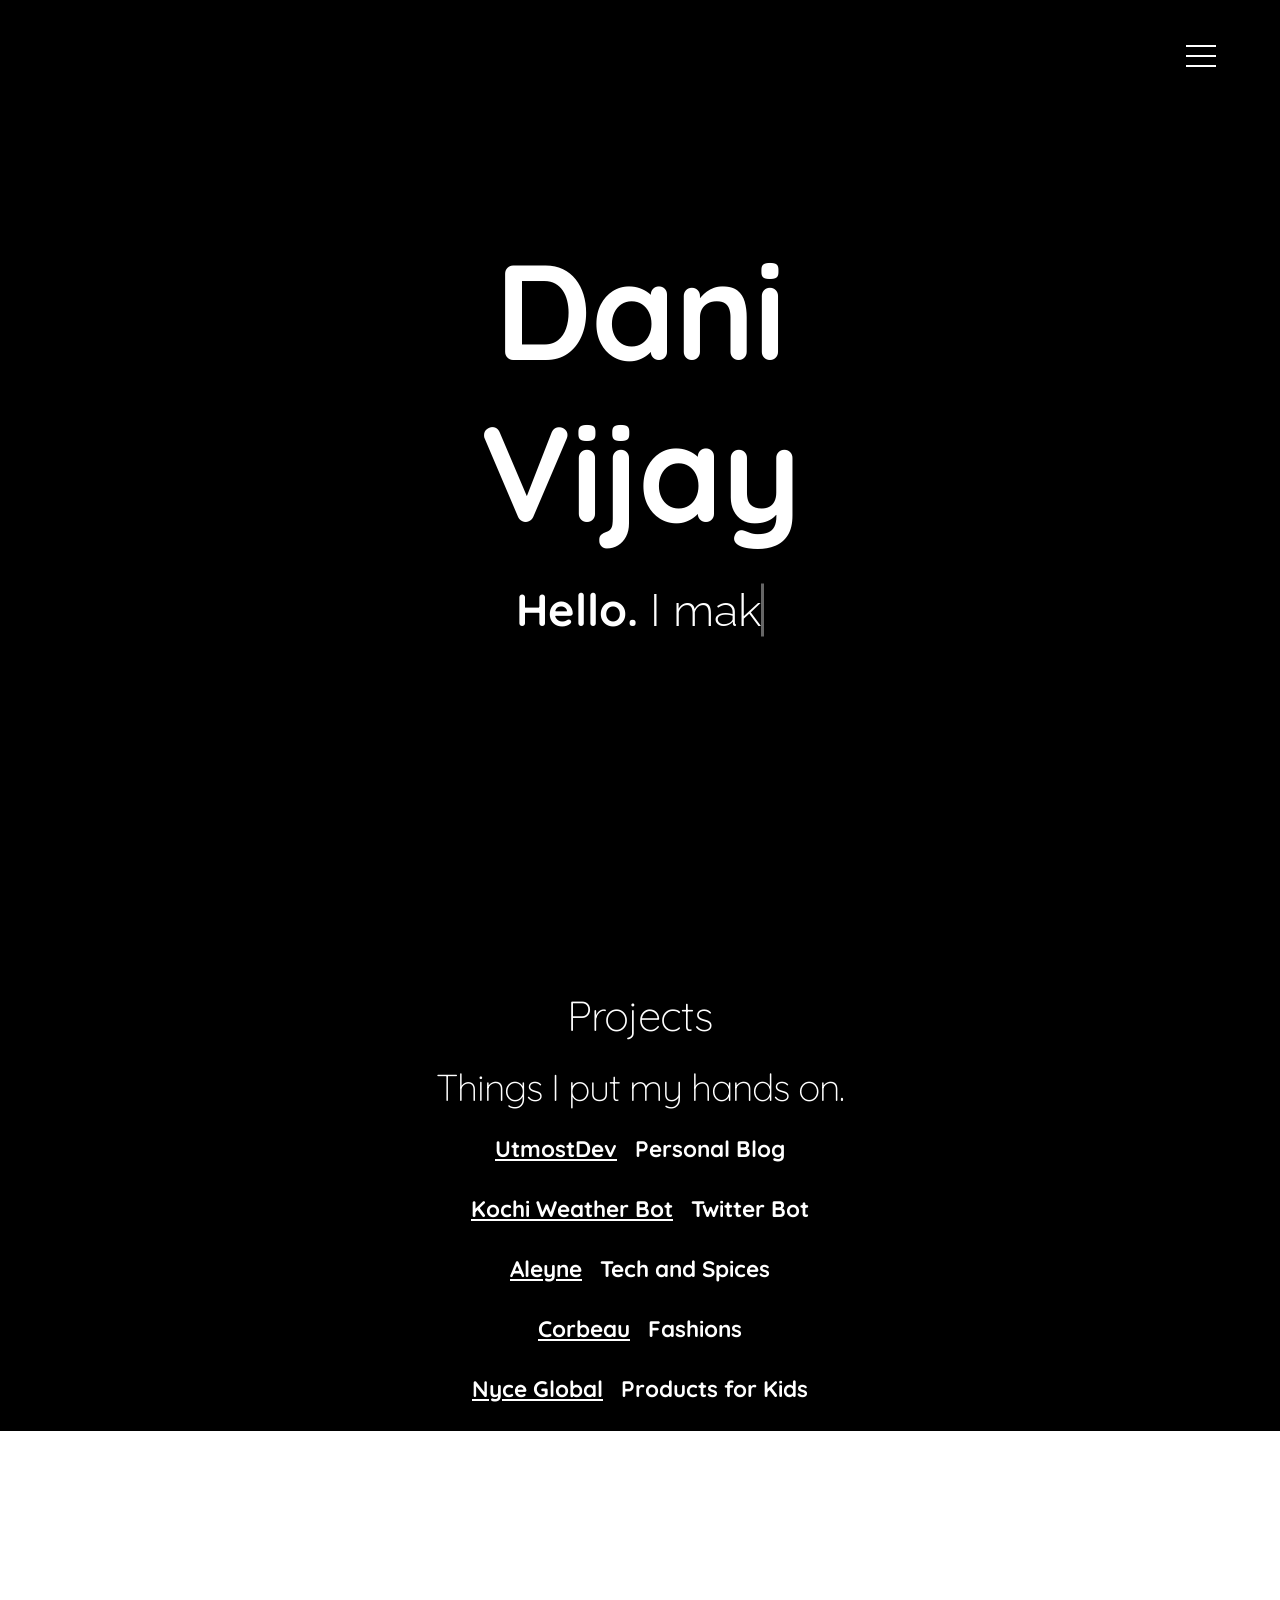
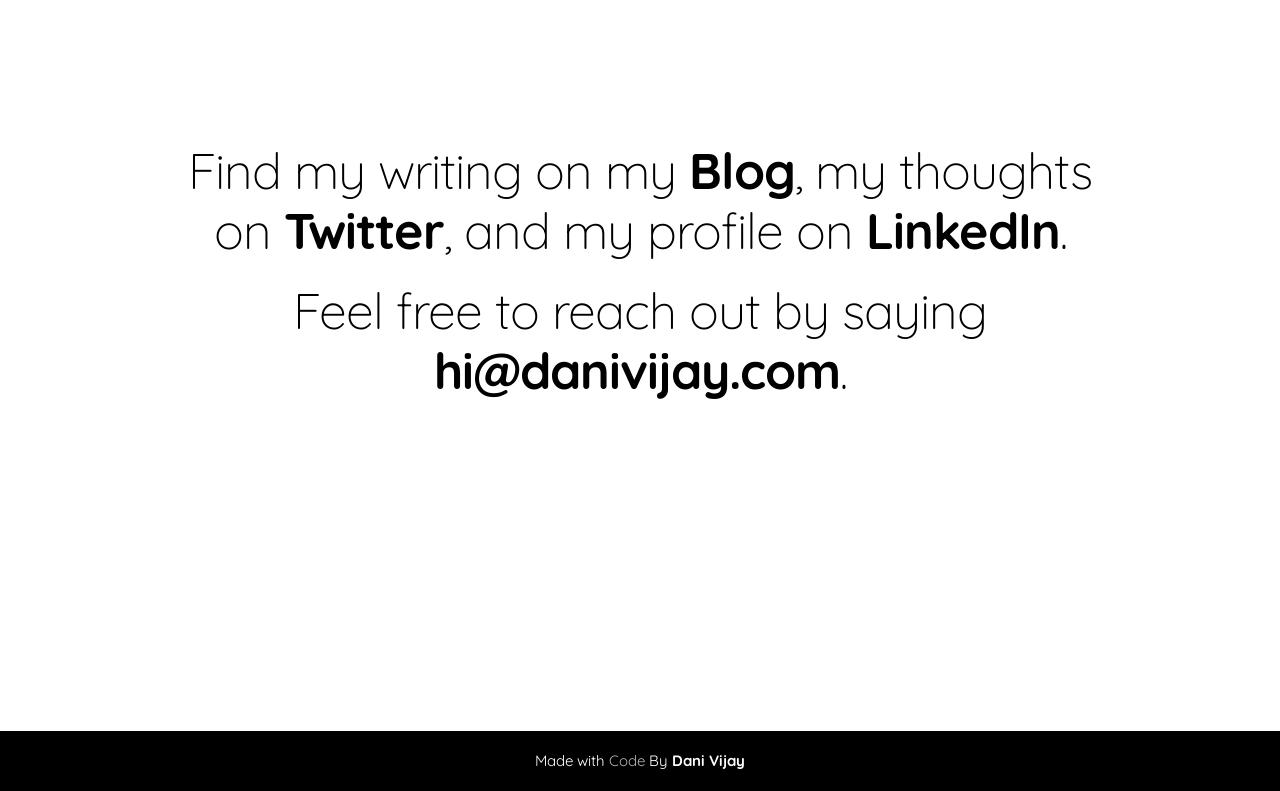
<file: index.html>
<!doctype html>
<html>
<head>
  <meta charset="utf-8">
  <meta http-equiv="X-UA-Compatible" content="IE=edge">
  <meta name="viewport" content="width=device-width, initial-scale=1">
  <meta name="description" content="Official website of Dani Vijay. Full Stack Web Developer and Technology Evangelist.">
  <meta name="author" content="Dani Vijay">
  <meta name="google-site-verification" content="8xqUmFr1db3fjeoi33AK59a7rdNBMJNosf1ZYDWtlrA" />
  <title>Dani Vijay</title>
  <link rel="stylesheet" type="text/css" href="./css/lib/feather.min.css" />
  <link rel="stylesheet" type="text/css" href="./css/styles.css" />
  <!-- Global site tag (gtag.js) - Google Analytics -->
 <script async src="https://www.googletagmanager.com/gtag/js?id=UA-93459619-2"></script>
 <script>
  window.dataLayer = window.dataLayer || [];
  function gtag(){dataLayer.push(arguments);}
  gtag('js', new Date());

  gtag('config', 'UA-93459619-2');
 </script>
  <style type="text/css">
    #contact {
      display: flex;
      justify-content: center;
      align-content: center;
      align-items: center;
      height:100%;
    }
    .container {
      order: 1;
      flex: 0 1 auto;
      min-width: 0;
      min-height: auto;
    }
  </style>

</head>

<body>

  <div class="button_container">
  <span class="top bar"></span>
  <span class="middle bar"></span>
  <span class="bottom bar"></span>
</div>

<div class="overlay">
  <div class="nav">
    <ul>
      <li><a href="#hero" data-speed="1000" class="menuLink scroll">Home</a></li>
      <li><a href="#portfolio" data-speed="1000" class="menuLink scroll">Portfolio</a></li>
      <li><a href="#contact" data-speed="1000" class="menuLink scroll">Contact</a></li>
    </ul>
  </div>
</div>


  <section id="hero" class="text-center animate fadeIn">
    <div class="centered">
      <h1 id="name">Dani Vijay</h1>
      <p id="info">
        <strong class="bold">Hello.</strong> <span id="textTyper" class="txt-rotate" data-period="1000" data-rotate='["I make things.", "I Design and Develop", "And I love it."]'></span>
      </p>
    </div>
  </section>

  <!-- <section id="about" class="text-center">
    <h2 class="underline">About</h2>
    <p>
      I love to make side projects and just random stuff in my free time. I also enjoy playing soccer, playing guitar, solving Rubik's Cubes, and many more.
    </p>
  </section> -->
  
  <!-- Add Projects -->
  <section id="portfolio" class="text-center animate fadeIn">
    <div class="p-items">
      <h2 id="portfolio-desc">Projects</h2>
      <h3 class="desc" class="wow animated fadeIn">Things I put my hands on.</h3>

      <a href="https://UtmostDev.com" class="wow animated fadeIn">
        <span id="bolded">UtmostDev</span>&nbsp;&nbsp;&nbsp;Personal Blog
      </a>
      <br/><br/>

      <!-- <a href="https://IndianAstrologySoftware.com" class="wow animated fadeIn">
        <span id="bolded">IndianAstrologySoftware.com</span>&nbsp;&nbsp;&nbsp;Astrology Softwares
      </a>
      <br/><br/>
      
      <a href="https://IndianAstrologySoftware.com" class="wow animated fadeIn">
        <span id="bolded">ClickAstro.com</span>&nbsp;&nbsp;&nbsp;Horoscopes and Reports
      </a>
      <br/><br/> -->

      <a href="https://twitter.com/KochiWeather" class="wow animated fadeIn">
        <span id="bolded">Kochi Weather Bot</span>&nbsp;&nbsp;&nbsp;Twitter Bot
      </a>
      <br/><br/>

      <a href="http://www.aleyne.com/" class="wow animated fadeIn">
        <span id="bolded">Aleyne</span>&nbsp;&nbsp;&nbsp;Tech and Spices
      </a>
      <br/><br/>

      <a href="http://corbeaufashions.com/" class="wow animated fadeIn">
        <span id="bolded">Corbeau</span>&nbsp;&nbsp;&nbsp;Fashions
      </a>
      <br/><br/>

      <a href="http://nyceglobal.com/" class="wow animated fadeIn">
        <span id="bolded">Nyce Global</span>&nbsp;&nbsp;&nbsp;Products for Kids
      </a>
      <br/><br/>

    </div>
  </section>

  <section id="contact" class="animate fadeIn text-center">
    <div class="container">
      <h1 style="color: black;">Find my writing on my <a class="underline black" href="https://UtmostDev.com" target="_blank">Blog</a>, my thoughts on <a class="underline black" href="https://twitter.com/UtmostDev" target="_blank">Twitter</a>, and my profile on <a class="underline black" href="https://www.linkedin.com/in/danivijay/" target="_blank">LinkedIn</a>.</h1>

      <h1 style="color: black;">Feel free to reach out by saying <a class="underline black" href="mailto:hi@danivijay.com?subject=Hey" target="_blank">hi@danivijay.com</a>.</h1>
    </div>
  </section>

  <footer class="animate fadeIn">
    Made with <span id="heart" class="animate pulse infinite">Code</span> By <a class="underline white" href="https://danivijay.com" id="kabir">Dani Vijay</a>
  </footer>

  <script type="text/javascript" src="./js/lib/paint.min.js"></script>
  <script type="text/javascript" src="./js/lib/scroll.js"></script>
  <script type="text/javascript" src="./js/lib/txtrotate.js"></script>
  <script type="text/javascript" src="./js/scripts.js"></script>
</body>

</html>
</file>
<file: css/styles.css>
@import url(https://fonts.googleapis.com/css?family=Lato:100);
body {
	margin: 0;
	padding: 0;
	background: black;
	color: white;
}


#hero {
	background: url('https://images.unsplash.com/photo-1444424050109-31f057e1e858?crop=entropy&fit=crop&fm=jpg&h=675&ixjsv=2.1.0&ixlib=rb-0.3.5&q=80&w=1375') center center no-repeat fixed;
  background-position: center center;
  -webkit-background-size: cover;
  -moz-background-size: cover;
  -o-background-size: cover;
  background-size: cover;
  color:white;
	min-height: 100vh;
	position: relative;
	width: 100%;
	text-align: center;
	height: 100%;
}

#name {
	font-size: 15vh;
	font-weight: bolder;
}

#info {
	font-size: 5vh;
	font-family: 'Quicksand';
}

#textTyper {
	font-family: 'Raleway';
	font-weight: 300;
}

#portfolio {
	padding-top: 10vh;
	display: block;
	position: relative;
	width: 100%;
	text-align: center;
	background-color: #000;
	color: #fff;
}

#portfolio a {
	font-size: 1.5em;
}

.desc {
	font-size: 2.5em;
}

#contact {
	height: 100%;
	display: block;
	position: relative;
	width: 100%;
	text-align: center;
	min-height: 100vh;
	background-color: #fff;
}

#contact a {
	color: black;
	text-decoration: none;
}

a {
	text-decoration: none;
	color: white;
	font-weight: bold;
}

a span {
	text-decoration: underline;
}

a span:hover, a:hover {
	color: white;
	cursor: pointer;
}


footer {
	padding: 2vh 8vh;
	text-align: center;
}

#kabir {
	text-decoration: none;
}


/* Nav */
.button_container {
  position: fixed;
  width: 30px;
  height: 25px;
  z-index: 100;
  right: 5%;
  top: 5%;
  cursor: pointer;
  -webkit-transition: opacity .25s;
  transition: opacity .25s;
}

.button_container span {
  position: absolute;
  height: 2px;
  width: 100%;
  background: #FFF;
  -webkit-transition: all .35s ease;
  transition: all .35s ease;
}

.middle {
  top: 10px;
}

.bottom {
  top: 20px;
}

.button_container.active .top {
  -webkit-transform: translateY(10px) translateX(0) rotate(45deg);
  transform: translateY(10px) translateX(0) rotate(45deg);
  background: white;
}

.button_container.active .middle {
  opacity: 0;
}

.button_container.active .bottom {
  -webkit-transform: translateY(-10px) translateX(0) rotate(-45deg);
  transform: translateY(-10px) translateX(0) rotate(-45deg);
  background: white;
}

.overlay {
  position: fixed;
  background: black;
  visibility: hidden;
  width: 100%;
  height: 0%;
  left: 0;
  top: 0;
  opacity: 0;
  overflow: hidden;
  -webkit-transition: opacity .35s, height .35s, visibility .35s;
  transition: opacity .35s, height .35s, visibility .35s;
  z-index: 1;
}

.overlay.open {
  height: 100%;
  opacity: .9;
  visibility: visible;
}

.overlay.open li {
  -webkit-animation: fadeInTop .5s ease forwards;
  animation: fadeInTop .5s ease forwards;
  -webkit-animation-delay: .35s;
  animation-delay: .35s;
}

.overlay.open li:nth-of-type(2) {
  -webkit-animation-delay: .4s;
  animation-delay: .4s;
}

.overlay.open li:nth-of-type(3) {
  -webkit-animation-delay: .45s;
  animation-delay: .45s;
}

.overlay.open li:nth-of-type(4) {
  -webkit-animation-delay: .50s;
  animation-delay: .50s;
}

.overlay .nav {
  position: relative;
  height: 70%;
  top: 50%;
  -webkit-transform: translateY(-50%);
  transform: translateY(-50%);
  font-size: 50px;
  font-family: 'Lato', serif;
  font-weight: lighter;
  letter-spacing: 10px;
  text-align: center;
}

.overlay ul {
  list-style: none;
  padding: 0;
  margin: 0 auto;
  display: inline-block;
  position: relative;
  height: 100%;
}

.overlay ul li {
  display: block;
  height: 25%;
  height: calc(100% / 3);
  min-height: 50px;
  position: relative;
  opacity: 0;
}

.overlay ul li a {
  display: block;
  position: relative;
  color: #FFF;
  text-decoration: none;
  overflow: hidden;
	font-weight: normal;
}

.overlay ul li a:hover:after,
.overlay ul li a:focus:after,
.overlay ul li a:active:after {
  width: 100%;
}

.overlay ul li a:after {
  content: '';
  position: absolute;
  bottom: 0;
  left: 50%;
  width: 0%;
  -webkit-transform: translateX(-50%);
  transform: translateX(-50%);
  height: 1px;
  background: #FFF;
  -webkit-transition: .35s;
  transition: .35s;
}

@-webkit-keyframes fadeInTop {
  0% {
    opacity: 0;
    bottom: 20%;
  }
  100% {
    opacity: 1;
    bottom: 0;
  }
}

@keyframes fadeInTop {
  0% {
    opacity: 0;
    bottom: 20%;
  }
  100% {
    opacity: 1;
    bottom: 0;
  }
}


/* Util */

.bold {
	font-weight: bold;
}

.underline {
	text-decoration: underline;
}

.vertical-align {
	position: relative;
  top: 50%;
  transform: translateY(-50%);
}

.center {
	position: absolute;
	top: 50%;
  left: 50%;
  margin-top: -50px;
  margin-left: -100px;
}

.underline {
	position: relative !important;
}

.underline.black::after {
	content: '';
  position: absolute !important;
  bottom: 0;
  left: 0;
  width: 0%;
  border-bottom: 2px solid black;
  transition: all 0.4s ease;
}

.underline.white::after {
	content: '';
  position: absolute !important;
  bottom: 0;
  left: 0;
  width: 0%;
  border-bottom: 2px solid white;
  transition: all 0.4s ease;
}

.underline:hover::after {
	width:100%;
}
</file>
<file: css/lib/feather.min.css>
@import "https://fonts.googleapis.com/css?family=Quicksand";@import "https://fonts.googleapis.com/css?family=Raleway:100,400,700";.container{position:relative;width:100%;max-width:960px;margin:0 auto;padding:0 20px;box-sizing:border-box}.column,.columns{width:100%;float:left;box-sizing:border-box}@media (min-width: 400px){.container{width:85%;padding:0}}@media (min-width: 550px){.container{width:80%}.column,.columns{margin-left:4%}.column:first-child,.columns:first-child{margin-left:0}.one.column,.one.columns{width:4.66666666667%}.two.columns{width:13.3333333333%}.three.columns{width:22%}.four.columns{width:30.6666666667%}.five.columns{width:39.3333333333%}.six.columns{width:48%}.seven.columns{width:56.6666666667%}.eight.columns{width:65.3333333333%}.nine.columns{width:74.0%}.ten.columns{width:82.6666666667%}.eleven.columns{width:91.3333333333%}.twelve.columns{width:100%;margin-left:0}.one-third.column{width:30.6666666667%}.two-thirds.column{width:65.3333333333%}.one-half.column{width:48%}.offset-by-one.column,.offset-by-one.columns{margin-left:8.66666666667%}.offset-by-two.column,.offset-by-two.columns{margin-left:17.3333333333%}.offset-by-three.column,.offset-by-three.columns{margin-left:26%}.offset-by-four.column,.offset-by-four.columns{margin-left:34.6666666667%}.offset-by-five.column,.offset-by-five.columns{margin-left:43.3333333333%}.offset-by-six.column,.offset-by-six.columns{margin-left:52%}.offset-by-seven.column,.offset-by-seven.columns{margin-left:60.6666666667%}.offset-by-eight.column,.offset-by-eight.columns{margin-left:69.3333333333%}.offset-by-nine.column,.offset-by-nine.columns{margin-left:78.0%}.offset-by-ten.column,.offset-by-ten.columns{margin-left:86.6666666667%}.offset-by-eleven.column,.offset-by-eleven.columns{margin-left:95.3333333333%}.offset-by-one-third.column,.offset-by-one-third.columns{margin-left:34.6666666667%}.offset-by-two-thirds.column,.offset-by-two-thirds.columns{margin-left:69.3333333333%}.offset-by-one-half.column,.offset-by-one-half.columns{margin-left:52%}}html{font-size:62.5%}body{font-size:1.5em;line-height:1.6;font-weight:400;font-family:"Quicksand", "Raleway", "HelveticaNeue", "Helvetica Neue", Helvetica, Arial, sans-serif}h1,h2,h3,h4,h5,h6{margin-top:0;margin-bottom:2rem;font-weight:300;font-family:"Quicksand"}h1{font-size:4.0rem;line-height:1.2;letter-spacing:-.1rem}h2{font-size:3.6rem;line-height:1.25;letter-spacing:-.1rem}h3{font-size:3.0rem;line-height:1.3;letter-spacing:-.1rem}h4{font-size:2.4rem;line-height:1.35;letter-spacing:-.08rem}h5{font-size:1.8rem;line-height:1.5;letter-spacing:-.05rem}h6{font-size:1.5rem;line-height:1.6;letter-spacing:0}@media (min-width: 550px){h1{font-size:5.0rem}h2{font-size:4.2rem}h3{font-size:3.6rem}h4{font-size:3.0rem}h5{font-size:2.4rem}h6{font-size:1.5rem}}p{margin-top:0;font-family:"Raleway"}a{color:#1EAEDB}a:hover{color:#0FA0CE}.btn{border:none;font-family:inherit;font-size:inherit;color:inherit;background:none;cursor:pointer;padding:2vh 8vh;display:inline-block;margin:15px 30px;text-transform:uppercase;letter-spacing:1px;font-weight:700;outline:none;position:relative;-webkit-transition:all 0.3s;transition:all 0.3s}.btn:after{content:'';position:absolute;z-index:-1;-webkit-transition:all 0.3s;transition:all 0.3s}.btn-outline{border:3px solid #fff;color:#fff}.btn-outline:hover,.btn-outline:active{color:#0e83cd;background:#fff}.btn-3d{background:#cb4e4e;color:#fff;box-shadow:0 6px #ab3c3c;-webkit-transition:none;transition:none;border-radius:5px}.btn-3d:hover{box-shadow:0 4px #ab3c3c;top:2px}.btn-3d:active{box-shadow:0 0 #ab3c3c;top:6px}.btn-round{border-radius:50px;border:3px solid #fff;color:#fff;overflow:hidden}.btn-round:active{border-color:#17954c;color:#17954c}.btn-round:hover{background:#24b662}.btn-round:before{position:absolute;height:100%;font-size:125%;line-height:3.5;color:#fff;-webkit-transition:all 0.3s;transition:all 0.3s}.btn-round:active:before{color:#17954c}.btn-round:before{left:130%;top:0}.btn-round:hover:before{left:80%}.btn-gradient{background:-webkit-linear-gradient(65deg, #1DDD77, #1C6FE3);background:linear-gradient(25deg, #1DDD77, #1C6FE3);background-size:200% 200% !important;color:#fff;text-transform:uppercase;text-decoration:none;letter-spacing:1px;padding:1.3em 1.5em;border-radius:0.3em;-webkit-transition:all 200ms linear}.btn-gradient:hover{background-size:110% 110% !important;padding:1.3em 2.1em;-webkit-transition:all 200ms linear}input[type="checkbox"]{position:absolute;left:-99999em}input[type="checkbox"] + .checkbox-label{position:relative;margin-right:0.5em;-webkit-user-select:none;-moz-user-select:none;-ms-user-select:none;user-select:none;cursor:pointer;padding-left:1.5em}input[type="checkbox"] + .checkbox-label:before{content:'';position:absolute;left:0;top:0;display:inline-block;line-height:0;width:1em;height:1em;border-radius:0;border-top:0.1rem solid #F6FCF0;border-left:0.1rem solid #F6FCF0;background:transparent}input[type="checkbox"] + .checkbox-label:after{content:'';position:absolute;left:0;top:0;display:inline-block;margin-right:0.5em;line-height:0;width:1em;height:1em;border-radius:0;-webkit-transition-property:all;transition-property:all;-webkit-transition-duration:150ms;transition-duration:150ms;-webkit-transition-timing-function:cubic-bezier(0, 0.67, 0.67, 1);transition-timing-function:cubic-bezier(0, 0.67, 0.67, 1);border-bottom:0.1rem solid #F6FCF0;border-right:0.1rem solid #F6FCF0;background:none}input[type="checkbox"][disabled] + .checkbox-label{opacity:0.5;cursor:default}input[type="checkbox"][disabled] + .checkbox-label:after{content:normal;display:none}input[type="checkbox"]:checked + .checkbox-label:after{-webkit-transition-duration:250ms;transition-duration:250ms;-webkit-transition-timing-function:cubic-bezier(0.46, 1.01, 0.5, 1.98);transition-timing-function:cubic-bezier(0.46, 1.01, 0.5, 1.98);border-width:0 0.2rem 0.1rem 0;-webkit-transform:rotate(50deg) skew(20deg, 0) scale(0.5, 1.5) translate3d(0.25em, -0.25em, 0);transform:rotate(50deg) skew(20deg, 0) scale(0.5, 1.5) translate3d(0.25em, -0.25em, 0)}ul{list-style:circle inside}ol{list-style:decimal inside}ol,ul{padding-left:0;margin-top:0}ul ul,ul ol,ol ol,ol ul{margin:1.5rem 0 1.5rem 3rem;font-size:90%}li{margin-bottom:1rem}button,.btn{margin-bottom:1rem}input,textarea,select,fieldset{margin-bottom:1.5rem}pre,blockquote,dl,figure,table,p,ul,ol,form{margin-bottom:2.5rem}.full-width{width:100%;box-sizing:border-box}.max-full-width{max-width:100%;box-sizing:border-box}.pull-right{float:right}.pull-left{float:left}.text-center{text-align:center}.left,.right{display:inline-block;width:50%}.left{position:fixed;width:50%;height:100%}.right{margin-left:50%}.light{background:#CCC;'' color:#333}.dark{background:#333;color:#CCC}.centered{position:fixed;top:50%;left:50%;transform:translate(-50%, -50%)}hr{margin-top:3rem;margin-bottom:3.5rem;border-width:0;border-top:1px solid #E1E1E1}.container:after,.row:after,.u-cf{content:"";display:table;clear:both}@-webkit-keyframes "bounce"{from,20%,53%,80%,to{-webkit-animation-timing-function:cubic-bezier(0.215, 0.610, 0.355, 1.000);animation-timing-function:cubic-bezier(0.215, 0.610, 0.355, 1.000);-webkit-transform:translate3d(0, 0, 0);transform:translate3d(0, 0, 0);}40%,43%{-webkit-animation-timing-function:cubic-bezier(0.755, 0.050, 0.855, 0.060);animation-timing-function:cubic-bezier(0.755, 0.050, 0.855, 0.060);-webkit-transform:translate3d(0, -30px, 0);transform:translate3d(0, -30px, 0);}70%{-webkit-animation-timing-function:cubic-bezier(0.755, 0.050, 0.855, 0.060);animation-timing-function:cubic-bezier(0.755, 0.050, 0.855, 0.060);-webkit-transform:translate3d(0, -15px, 0);transform:translate3d(0, -15px, 0);}90%{-webkit-transform:translate3d(0, -4px, 0);transform:translate3d(0, -4px, 0);}}@keyframes "bounce"{from,20%,53%,80%,to{-webkit-animation-timing-function:cubic-bezier(0.215, 0.610, 0.355, 1.000);animation-timing-function:cubic-bezier(0.215, 0.610, 0.355, 1.000);-webkit-transform:translate3d(0, 0, 0);transform:translate3d(0, 0, 0);}40%,43%{-webkit-animation-timing-function:cubic-bezier(0.755, 0.050, 0.855, 0.060);animation-timing-function:cubic-bezier(0.755, 0.050, 0.855, 0.060);-webkit-transform:translate3d(0, -30px, 0);transform:translate3d(0, -30px, 0);}70%{-webkit-animation-timing-function:cubic-bezier(0.755, 0.050, 0.855, 0.060);animation-timing-function:cubic-bezier(0.755, 0.050, 0.855, 0.060);-webkit-transform:translate3d(0, -15px, 0);transform:translate3d(0, -15px, 0);}90%{-webkit-transform:translate3d(0, -4px, 0);transform:translate3d(0, -4px, 0);}}.bounce{-webkit-animation-name:bounce;animation-name:bounce;-webkit-transform-origin:center bottom;transform-origin:center bottom}@keyframes "bounceIn"{from,20%,40%,60%,80%,to{animation-timing-function:cubic-bezier(0.215, 0.610, 0.355, 1.000);}0%{opacity:0;transform:scale3d(.3, .3, .3);}20%{transform:scale3d(1.1, 1.1, 1.1);}40%{transform:scale3d(.9, .9, .9);}60%{opacity:1;transform:scale3d(1.03, 1.03, 1.03);}80%{transform:scale3d(.97, .97, .97);}to{opacity:1;transform:scale3d(1, 1, 1);}}.bounceIn{animation-name:bounceIn}@-webkit-keyframes "fadeIn"{from{opacity:0;}to{opacity:1;}}@keyframes "fadeIn"{from{opacity:0;}to{opacity:1;}}.fadeIn{-webkit-animation-name:fadeIn;animation-name:fadeIn}.pulse{animation-name:pulse;-webkit-animation-name:pulse}@keyframes "pulse"{0%{transform:scale(0.9);opacity:0.7;}50%{transform:scale(1);opacity:1;}100%{transform:scale(0.9);opacity:0.7;}}@-webkit-keyframes "pulse"{0%{-webkit-transform:scale(0.95);opacity:0.7;}50%{-webkit-transform:scale(1);opacity:1;}100%{-webkit-transform:scale(0.95);opacity:0.7;}}@-webkit-keyframes "tada"{0%{-webkit-transform:scale3d(1, 1, 1);transform:scale3d(1, 1, 1);}10%,20%{-webkit-transform:scale3d(.9, .9, .9) rotate3d(0, 0, 1, -3deg);transform:scale3d(.9, .9, .9) rotate3d(0, 0, 1, -3deg);}30%,50%,70%,90%{-webkit-transform:scale3d(1.1, 1.1, 1.1) rotate3d(0, 0, 1, 3deg);transform:scale3d(1.1, 1.1, 1.1) rotate3d(0, 0, 1, 3deg);}40%,60%,80%{-webkit-transform:scale3d(1.1, 1.1, 1.1) rotate3d(0, 0, 1, -3deg);transform:scale3d(1.1, 1.1, 1.1) rotate3d(0, 0, 1, -3deg);}100%{-webkit-transform:scale3d(1, 1, 1);transform:scale3d(1, 1, 1);}}@keyframes "tada"{0%{-webkit-transform:scale3d(1, 1, 1);-ms-transform:scale3d(1, 1, 1);transform:scale3d(1, 1, 1);}10%,20%{-webkit-transform:scale3d(.9, .9, .9) rotate3d(0, 0, 1, -3deg);-ms-transform:scale3d(.9, .9, .9) rotate3d(0, 0, 1, -3deg);transform:scale3d(.9, .9, .9) rotate3d(0, 0, 1, -3deg);}30%,50%,70%,90%{-webkit-transform:scale3d(1.1, 1.1, 1.1) rotate3d(0, 0, 1, 3deg);-ms-transform:scale3d(1.1, 1.1, 1.1) rotate3d(0, 0, 1, 3deg);transform:scale3d(1.1, 1.1, 1.1) rotate3d(0, 0, 1, 3deg);}40%,60%,80%{-webkit-transform:scale3d(1.1, 1.1, 1.1) rotate3d(0, 0, 1, -3deg);-ms-transform:scale3d(1.1, 1.1, 1.1) rotate3d(0, 0, 1, -3deg);transform:scale3d(1.1, 1.1, 1.1) rotate3d(0, 0, 1, -3deg);}100%{-webkit-transform:scale3d(1, 1, 1);-ms-transform:scale3d(1, 1, 1);transform:scale3d(1, 1, 1);}}.tada{-webkit-animation-name:tada;animation-name:tada}@-webkit-keyframes "flash"{0%,100%,50%{opacity:1;}25%,75%{opacity:0;}}@keyframes "flash"{0%,100%,50%{opacity:1;}25%,75%{opacity:0;}}.flash{-webkit-animation-name:flash;animation-name:flash}.animate{-webkit-animation-duration:1s;animation-duration:1s;-webkit-animation-fill-mode:both;animation-fill-mode:both}.animate.infinite{-webkit-animation-iteration-count:infinite;animation-iteration-count:infinite}
</file>
